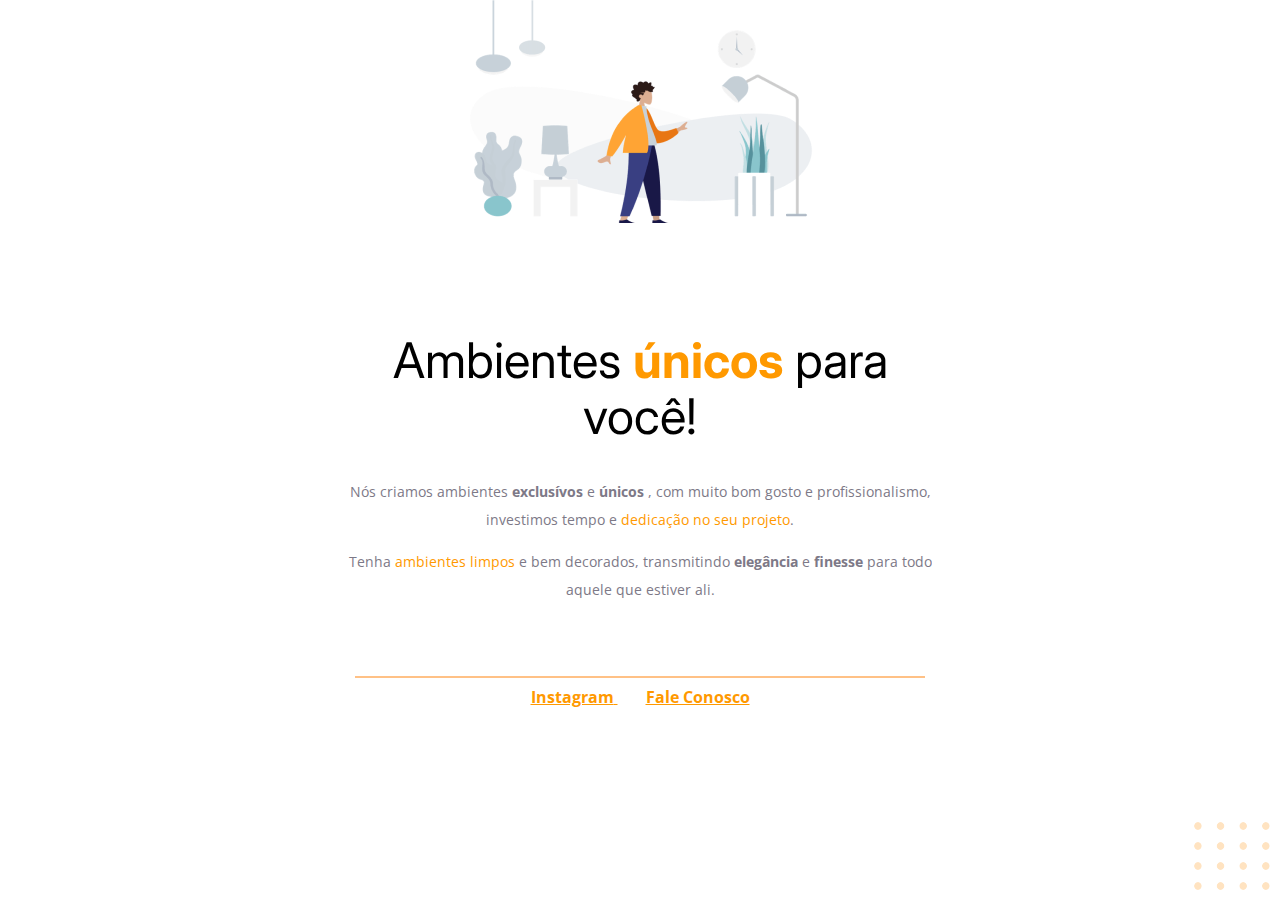
<file: projeto01/index.html>
<!DOCTYPE html>
<html lang="pt-br">
    <head>
        <link rel="preconnect" href="https://fonts.googleapis.com" />
        <link rel="preconnect" href="https://fonts.gstatic.com" crossorigin />

        <meta charset="UTF-8" />
        <meta name="viewport" content="width=device-width, initial-scale=1.0" />
        <link rel="stylesheet" href="style.css" />

        <title>Moveis Customizados</title>

        <link
            href="https://fonts.googleapis.com/css2?family=Inter:wght@400;700&family=Open+Sans:wght@400;700&display=swap"
            rel="stylesheet" />
    </head>
    <body>
        <img
            id="balls"
            src="./images/balls.svg"
            alt="bolinhas laranjas espalhadas em interseções de linhas e colunas em uma matriz 4 por 4, no canto inferior direito." />
        <div id="hero">
            <img
                src="./images/image1.png"
                alt="desenho de uma pessoa em uma sala com moveis." />
            <h1>
                Ambientes <span> únicos</span> para <br />
                você!
            </h1>

            <p>
                Nós criamos ambientes <strong>exclusívos</strong> e
                <strong>únicos</strong> , com muito bom gosto e
                profissionalismo, <br />
                investimos tempo e <span> dedicação no seu projeto</span>.
            </p>

            <p>
                Tenha <span>ambientes limpos</span> e bem decorados,
                transmitindo <strong>elegância</strong> e
                <strong>finesse</strong> para todo <br />
                aquele que estiver ali.
            </p>
        </div>
        <div id="footer">
            <div id="line"></div>
            <a href="https://instagram.com/golemba.aef" target="_blank"
                ><strong>Instagram</strong> </a
            >
            <a href="mailto:ggolemba@gmail.com"><strong>Fale Conosco</strong> </a>
        </div>
    </body>
</html>
</file>
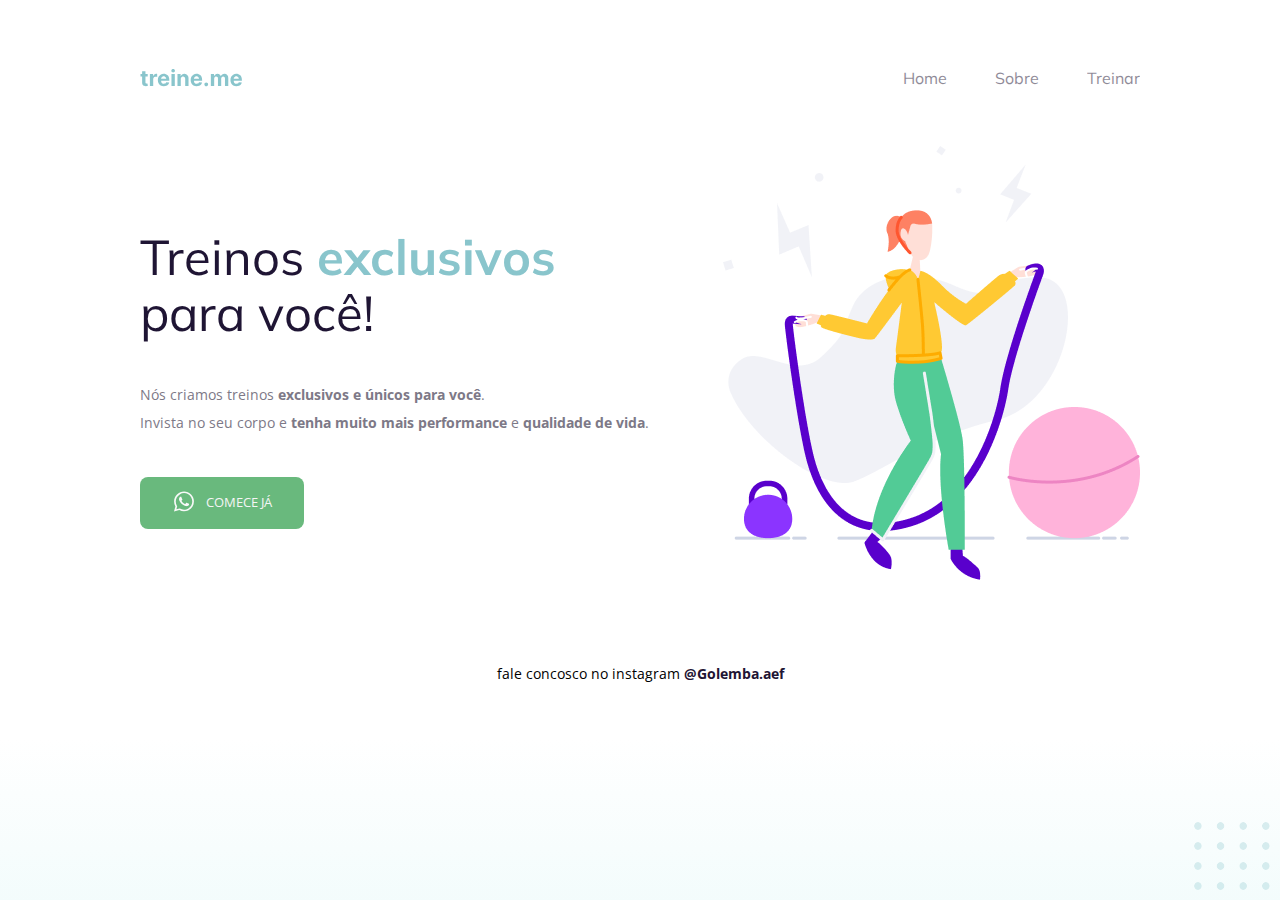
<file: projeto02/index.html>
<!DOCTYPE html>
<html lang="pt-br">
    <head>
        <meta charset="UTF-8" />
        <link rel="stylesheet" href="style.css" />
        <link rel="preconnect" href="https://fonts.googleapis.com" />
        <link rel="preconnect" href="https://fonts.gstatic.com" crossorigin />
        <meta name="viewport" content="width=device-width, initial-scale=1.0" />
        <title>Treine.me</title>
        <link
            href="https://fonts.googleapis.com/css2?family=Mulish:wght@400;700&family=Open+Sans:wght@400;700&display=swap"
            rel="stylesheet" />
    </head>
    <body>
        <div class="page">
            <nav>
                <a id="logo" href="#">
                    <img src="./images/logo.svg" alt="Treine me" />
                </a>
                <ul>
                    <li><a href="#"> Home</a></li>
                    <li><a href="#"> Sobre</a></li>
                    <li><a href="#"> Treinar</a></li>
                </ul>
            </nav>

            <main>
                <section class="text">
                    <h1>
                        Treinos <span>exclusivos</span><br />
                        para você!
                    </h1>
                    <p>
                        Nós criamos treinos
                        <strong>exclusivos e únicos para você</strong>. <br />
                        Invista no seu corpo e
                        <strong>tenha muito mais performance</strong> e
                        <strong>qualidade de vida</strong>.
                    </p>
                    <button>
                        <img src="./images/whats.svg" alt="Logotipo Whatsapp" />
                        Comece já
                    </button>
                </section>
                <img
                    src="./images/img.png"
                    alt="desenho de uma mulher pulando corda" />
            </main>
            <footer>
                fale concosco no instagram
                <a href="https://instagram.com/golemba.aef" target="_blank">
                    <strong>@Golemba.aef</strong>
                </a>
            </footer>
        </div>
        <img
            id="balls"
            src="./images/balls.svg"
            alt="Bolinhas no canto inferior direito" />
    </body>
</html>
</file>
<file: projeto01/style.css>
body {
    font-family: 'Open Sans', sans-serif;
    text-align: center;
    margin: 0px;
}

#hero {
    width: 592px;
    margin: 0 auto 72px;
}

#hero img {
    margin-bottom: 72px;
}

h1 {
    font-family: 'Inter', sans-serif;
    font-size: 49px;
    line-height: 56px;
    font-weight: normal;
}

h1 span {
    font-weight: bold;
}

span,
a {
    color: #ff9900;
}

p,
footer {
    color: #7d7987;
    font-size: 14px;
    line-height: 28px;
}

#footer a+a {
    margin-left: 28px;
}

#line {
    width: 568px;
    height: 0px;
    margin: 0px auto 8px;
    border: 1px #ffa44eaf solid;
}

#balls {
    position: fixed;
    bottom: 0px;
    right: 0px;
}
</file>
<file: projeto02/style.css>
body {
    margin: 0;
    font-family: 'Open Sans', sans-serif;
    background: linear-gradient(180deg, rgba(227, 255, 248, 0) 82.00%, rgba(227, 248, 248, 0.419)100%);
    min-height: 100vh;
}

.page {
    width: 1000px;
    margin: 0 auto ;
    padding-top: 65px;
}

nav{
    display: flex;
    justify-content: space-between;
    align-items: center;
    margin-bottom: 55px;
    font-family: 'Mulish', sans-serif;
}

ul{
    display: flex;
    list-style: none;
    gap: 48px;
    margin: 0;
    padding: 0;

}
a {
    color: #1F1534;
    text-decoration: none;
}

ul li a{
    opacity: 0.5;
}

ul li a:hover{
    font-weight: bold;
    opacity: 1;
}

main{
    display: flex;
    align-items: center;
    justify-content: space-between;
}

h1, ul{
    font-family: 'Mulish', sans-serif;
}

h1{
    font-size: 49px;
    line-height: 56px;
    color: #1F1534;
    font-weight: normal;
}

h1 span{
    color: #89C5CC;
    font-weight: bold;
}

section p {
    font-size: 14px;
    line-height: 28px;
    color: #7D7987;
    margin: 40px 0 40px 0;
}

button{
    color: whitesmoke;
    text-transform: uppercase;
    font-family: 'Open Sans', sans-serif;
    background: #69B97D;
    border: none;
    border-radius: 8px;
    display: flex;
    align-items: center;
    justify-content: center;
    padding: 12px 32px 15px;
    gap: 10px;
    cursor: pointer;
}
button:hover{
    background-color:#347945 ;
}


footer{
    font-size: 14px;
    line-height: 28px;
    text-align: center;
    margin-top: 80px;
}

#balls{
    position: fixed;
    bottom: 0;
    right: 0;
}
</file>
